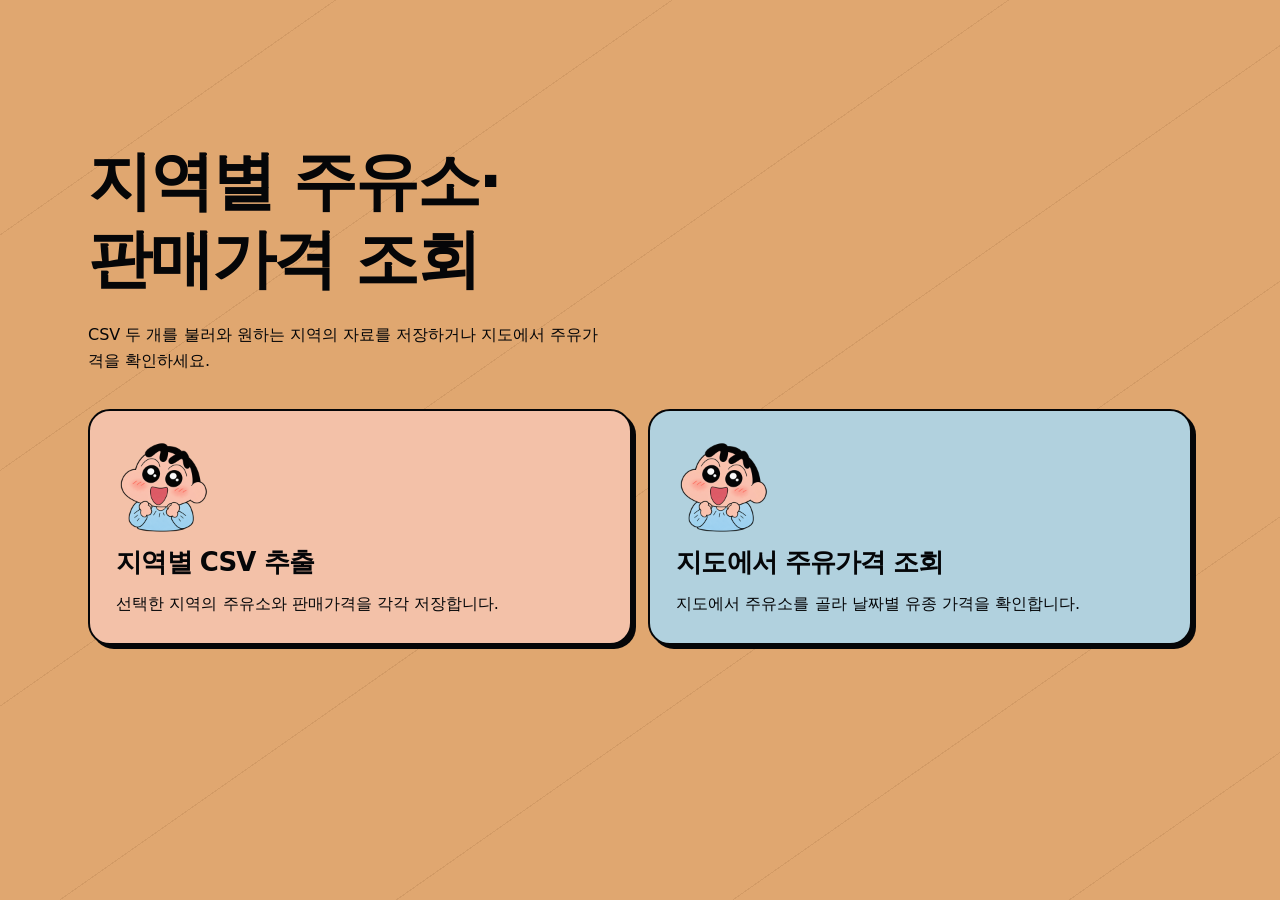
<file: app/index.html>
<!doctype html>
<html lang="ko">
<head>
  <meta charset="utf-8">
  <meta name="viewport" content="width=device-width, initial-scale=1">
  <title>지역별 주유소·판매가격 조회</title>
  <link rel="stylesheet" href="styles.css?v=shinchan">
  <script src="session.js" defer></script>
</head>
<body class="home">
  <main class="page">
    <header class="home-intro">
      <h1>지역별 주유소·<br>판매가격 조회</h1>
      <p>CSV 두 개를 불러와 원하는 지역의 자료를 저장하거나 지도에서 주유가격을 확인하세요.</p>
    </header>
    <nav class="grid menu" aria-label="주 메뉴">
      <a class="panel menu-card peach" href="extract.html">
        <img class="menu-sticker sticker-jump" src="menu-shinchan.png" alt="" width="96" height="96">
        <div><h2>지역별 CSV 추출</h2><p>선택한 지역의 주유소와 판매가격을 각각 저장합니다.</p></div>
      </a>
      <a class="panel menu-card blue" href="map.html">
        <img class="menu-sticker sticker-sway" src="menu-shinchan.png" alt="" width="96" height="96">
        <div><h2>지도에서 주유가격 조회</h2><p>지도에서 주유소를 골라 날짜별 유종 가격을 확인합니다.</p></div>
      </a>
    </nav>
  </main>
</body>
</html>
</file>
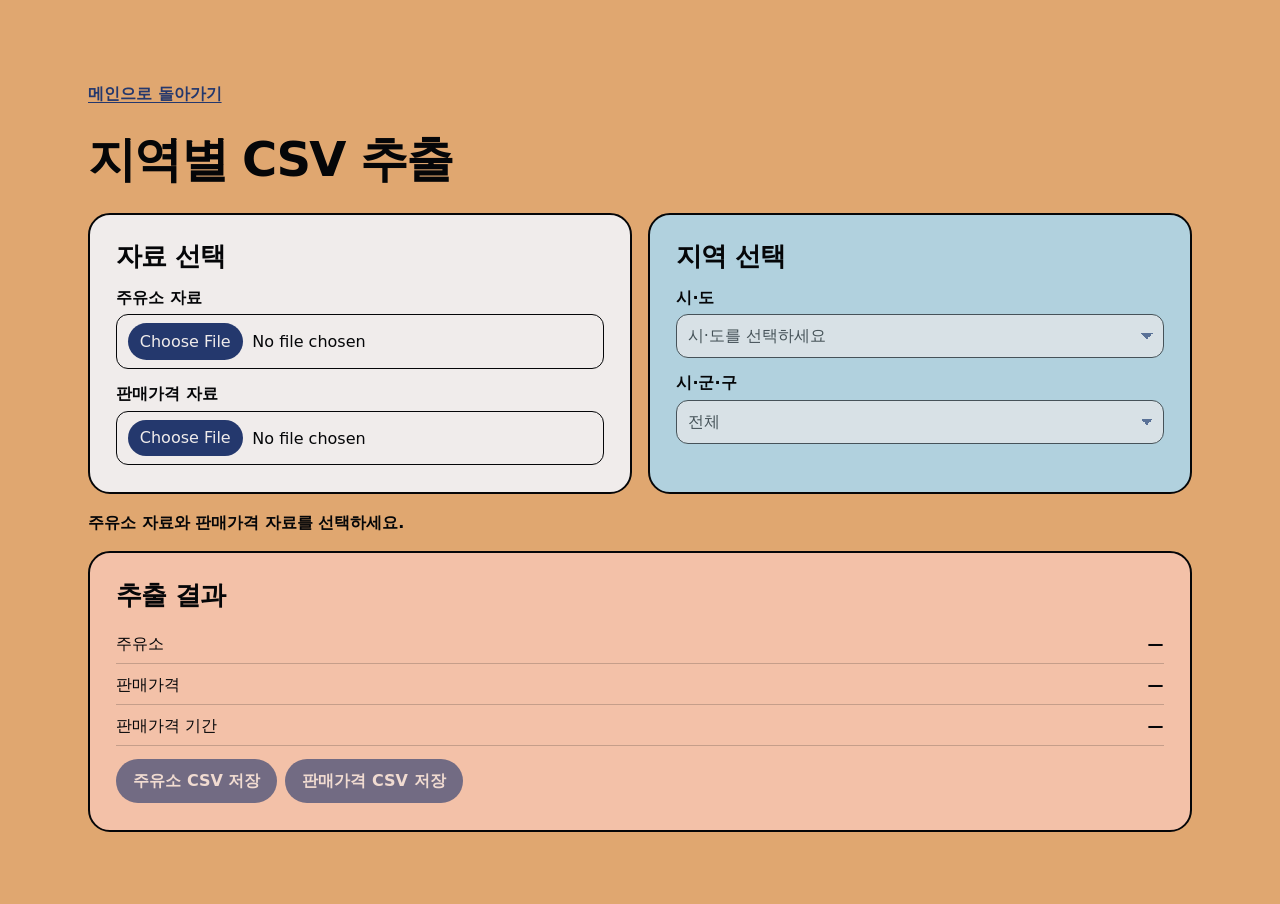
<file: app/extract.html>
<!doctype html>
<html lang="ko">
<head>
  <meta charset="utf-8">
  <meta name="viewport" content="width=device-width, initial-scale=1">
  <title>지역별 CSV 추출</title>
  <link rel="stylesheet" href="styles.css">
  <script src="session.js" defer></script>
  <script src="boundaries/regions.js" defer></script>
  <script src="data.js" defer></script>
  <script src="app.js" defer></script>
</head>
<body data-menu="extract">
  <main class="page">
    <nav aria-label="메인 메뉴"><a class="home-link" href="index.html">메인으로 돌아가기</a></nav>
    <h1>지역별 CSV 추출</h1>
    <div class="grid controls">
      <section class="panel" aria-labelledby="upload-heading">
        <h2 id="upload-heading">자료 선택</h2>
        <label for="stations-file">주유소 자료</label>
        <input id="stations-file" type="file" accept=".csv,text/csv" aria-describedby="stations-file-state">
        <p id="stations-file-state" class="file-state" aria-live="polite"></p>
        <label for="prices-file">판매가격 자료</label>
        <input id="prices-file" type="file" accept=".csv,text/csv" aria-describedby="prices-file-state">
        <p id="prices-file-state" class="file-state" aria-live="polite"></p>
      </section>
      <section class="panel blue" aria-labelledby="region-heading">
        <h2 id="region-heading">지역 선택</h2>
        <label for="province">시·도</label>
        <select id="province" disabled><option value="">시·도를 선택하세요</option></select>
        <label for="district">시·군·구</label>
        <select id="district" disabled><option value="">전체</option></select>
      </section>
    </div>
    <p id="status" class="status" role="status">주유소 자료와 판매가격 자료를 선택하세요.</p>
    <details id="issues" class="panel issue-panel" hidden>
      <summary id="issues-summary">파일 오류</summary>
      <div id="issue-list" class="scrollbox"></div>
    </details>
    <section class="panel peach" aria-labelledby="results-heading">
      <h2 id="results-heading">추출 결과</h2>
      <dl class="results">
        <div><dt>주유소</dt><dd id="station-count">—</dd></div>
        <div><dt>판매가격</dt><dd id="price-count">—</dd></div>
        <div><dt>판매가격 기간</dt><dd id="price-period">—</dd></div>
      </dl>
      <div class="actions">
        <button id="save-stations" type="button" disabled>주유소 CSV 저장</button>
        <button id="save-prices" type="button" disabled>판매가격 CSV 저장</button>
      </div>
    </section>
  </main>
</body>
</html>
</file>
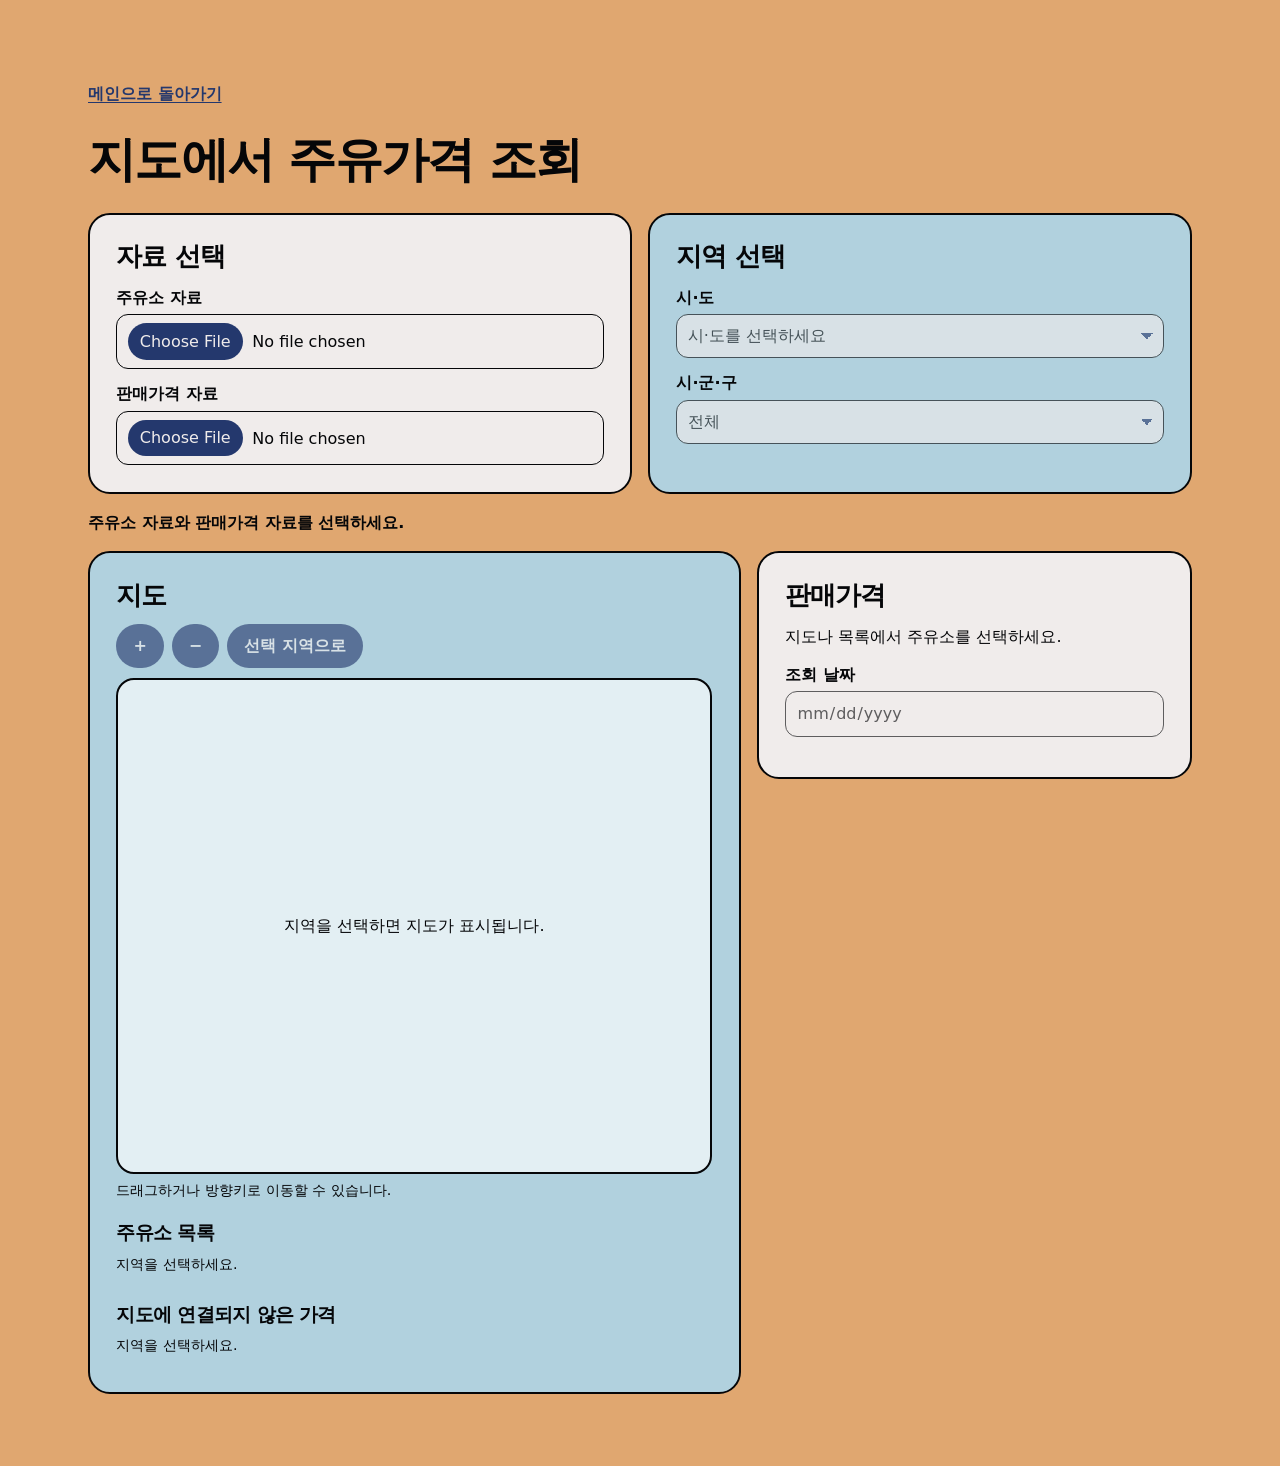
<file: app/map.html>
<!doctype html>
<html lang="ko">
<head>
  <meta charset="utf-8">
  <meta name="viewport" content="width=device-width, initial-scale=1">
  <title>지도에서 주유가격 조회</title>
  <link rel="stylesheet" href="styles.css">
  <script src="session.js" defer></script>
  <script src="boundaries/regions.js" defer></script>
  <script src="data.js" defer></script>
  <script src="map-view.js" defer></script>
  <script src="app.js" defer></script>
</head>
<body data-menu="map">
  <main class="page">
    <nav aria-label="메인 메뉴"><a class="home-link" href="index.html">메인으로 돌아가기</a></nav>
    <h1>지도에서 주유가격 조회</h1>
    <div class="grid controls">
      <section class="panel" aria-labelledby="upload-heading">
        <h2 id="upload-heading">자료 선택</h2>
        <label for="stations-file">주유소 자료</label>
        <input id="stations-file" type="file" accept=".csv,text/csv" aria-describedby="stations-file-state">
        <p id="stations-file-state" class="file-state" aria-live="polite"></p>
        <label for="prices-file">판매가격 자료</label>
        <input id="prices-file" type="file" accept=".csv,text/csv" aria-describedby="prices-file-state">
        <p id="prices-file-state" class="file-state" aria-live="polite"></p>
      </section>
      <section class="panel blue" aria-labelledby="region-heading">
        <h2 id="region-heading">지역 선택</h2>
        <label for="province">시·도</label>
        <select id="province" disabled><option value="">시·도를 선택하세요</option></select>
        <label for="district">시·군·구</label>
        <select id="district" disabled><option value="">전체</option></select>
      </section>
    </div>
    <p id="status" class="status" role="status">주유소 자료와 판매가격 자료를 선택하세요.</p>
    <details id="issues" class="panel issue-panel" hidden>
      <summary id="issues-summary">파일 오류</summary>
      <div id="issue-list" class="scrollbox"></div>
    </details>
    <div class="grid map-layout">
      <section class="panel blue" aria-labelledby="map-heading">
        <h2 id="map-heading">지도</h2>
        <div class="actions map-controls" aria-label="지도 조작">
          <button id="zoom-in" type="button" aria-label="지도 확대" disabled>+</button>
          <button id="zoom-out" type="button" aria-label="지도 축소" disabled>−</button>
          <button id="map-reset" type="button" disabled>선택 지역으로</button>
        </div>
        <div id="map-view" class="map-view" tabindex="0" role="region" aria-label="행정동 지도" aria-describedby="map-message map-help">
          <canvas id="map-canvas" aria-hidden="true"></canvas>
          <div id="map-markers" class="map-markers"></div>
          <p id="map-message">지역을 선택하면 지도가 표시됩니다.</p>
        </div>
        <p id="map-help" class="file-state">드래그하거나 방향키로 이동할 수 있습니다.</p>
        <h3>주유소 목록</h3>
        <p id="station-summary" class="file-state">지역을 선택하세요.</p>
        <ul id="station-list" class="record-list"></ul>
        <h3>지도에 연결되지 않은 가격</h3>
        <p id="unlinked-summary" class="file-state">지역을 선택하세요.</p>
        <ul id="unlinked-list" class="record-list"></ul>
      </section>
      <section class="panel detail-panel" aria-labelledby="details-heading">
        <h2 id="details-heading">판매가격</h2>
        <div id="station-detail">
          <p>지도나 목록에서 주유소를 선택하세요.</p>
        </div>
        <label for="price-date">조회 날짜</label>
        <input id="price-date" type="date" disabled>
        <div id="price-detail" aria-live="polite"></div>
      </section>
    </div>
  </main>
</body>
</html>
</file>
<file: app/styles.css>
:root {
  color-scheme: light;
  --ochre: #e0a770;
  --peach: #f3c1a8;
  --blue: #b1d1de;
  --ink: #050608;
  --light: #f0eceb;
  --coral: #e27161;
  --navy: #24386d;
  font-family: "Malgun Gothic", "Apple SD Gothic Neo", system-ui, sans-serif;
  line-height: 1.6;
  color: var(--ink);
  background: var(--ochre);
}

* { box-sizing: border-box; }
[hidden] { display: none !important; }
body { margin: 0; }
.home {
  min-height: 100vh;
  background: repeating-linear-gradient(145deg, transparent 0 12rem, #80502624 12rem calc(12rem + 1px));
}
.page {
  width: min(100% - 2rem, 69rem);
  margin-inline: auto;
  padding-block: clamp(2rem, 6vw, 4.5rem);
}
.home .page { padding-block-start: clamp(3rem, 10vw, 8rem); }
.home-intro { max-width: 36rem; margin-bottom: 2.25rem; }
.home-intro h1 { font-size: clamp(2.5rem, 7vw, 4rem); }
.home-intro p { max-width: 32rem; }
h1, h2, h3 { line-height: 1.22; letter-spacing: -0.035em; }
h1 { font-size: clamp(2rem, 5vw, 3rem); font-weight: 800; margin: .875rem 0 1.5rem; }
h2 { font-size: clamp(1.25rem, 2.5vw, 1.625rem); margin: 0 0 .75rem; }
h3 { margin: 1.25rem 0 .5rem; }
p, dl { margin: 0 0 .8rem; }
a { color: var(--navy); text-underline-offset: .2em; }
:focus-visible { outline: 3px solid var(--navy); outline-offset: 3px; box-shadow: 0 0 0 3px var(--light); }
.home-link { display: inline-flex; align-items: center; min-height: 44px; font-weight: 750; }

.grid { display: grid; grid-template-columns: repeat(2, minmax(0, 1fr)); gap: 1rem; }
.panel {
  min-width: 0;
  padding: clamp(1rem, 3vw, 1.65rem);
  background: var(--light);
  border: 2px solid var(--ink);
  border-radius: 22px;
}
.peach { background: var(--peach); }
.blue { background: var(--blue); }
.menu-card {
  display: grid;
  grid-template-columns: minmax(0, 1fr);
  align-content: start;
  gap: .85rem;
  min-height: 14rem;
  color: var(--ink);
  text-decoration: none;
  box-shadow: 4px 4px var(--ink);
}
.menu-card:hover { box-shadow: 6px 6px var(--ink); }
.menu-card:hover h2 { text-decoration: underline; text-underline-offset: .2em; }
.menu-card p { margin: 0; }
.menu-sticker {
  display: block;
  width: 6rem;
  height: 6rem;
  object-fit: contain;
  transform-origin: center 86%;
}

@media (prefers-reduced-motion: no-preference) {
  .sticker-jump { animation: sticker-jump .7s ease-in-out 2; }
  .sticker-sway { animation: sticker-sway .8s ease-in-out .14s 2; }
  .menu-card:is(:hover, :focus-visible, :active) .menu-sticker {
    animation: sticker-cheer .65s ease-in-out;
  }
}

@keyframes sticker-jump {
  35% { transform: translateY(-8px) rotate(-5deg); }
  68% { transform: scale(1.05, .94); }
}

@keyframes sticker-sway {
  28% { transform: rotate(-8deg); }
  72% { transform: rotate(8deg); }
}

@keyframes sticker-cheer {
  24% { transform: translateY(-9px) rotate(-8deg); }
  56% { transform: translateY(-4px) rotate(8deg) scale(1.06); }
  80% { transform: scale(1.04, .95); }
}

label { display: block; font-weight: 750; margin-top: .75rem; }
input, select, button { font: inherit; }
input, select {
  width: 100%;
  min-height: 44px;
  margin-top: .25rem;
  padding: .5rem .65rem;
  color: inherit;
  border: 1px solid var(--ink);
  border-radius: 12px;
  background: var(--light);
}
select {
  appearance: none;
  padding-right: 2rem;
  background: linear-gradient(45deg, transparent 50%, var(--navy) 50%) calc(100% - 16px) center / 6px 6px no-repeat,
    linear-gradient(135deg, var(--navy) 50%, transparent 50%) calc(100% - 10px) center / 6px 6px no-repeat var(--light);
}
input::file-selector-button {
  border: 0;
  border-radius: 2rem;
  padding: .35rem .75rem;
  margin-inline-end: .6rem;
  font: inherit;
  color: var(--light);
  background: var(--navy);
  cursor: pointer;
}
.file-state { margin: .3rem 0 0; font-size: .9rem; overflow-wrap: anywhere; }
.file-state:empty { display: none; }
.file-state[data-error] { font-weight: 700; }
.status { margin: 1rem 0; font-weight: 700; }
.issue-panel { margin-bottom: 1rem; }
summary { cursor: pointer; font-weight: 750; }
.scrollbox, .record-list { max-height: 16rem; overflow: auto; }
.scrollbox p { margin: .3rem 0; }

.results { font-variant-numeric: tabular-nums; }
.results div { display: flex; justify-content: space-between; gap: .75rem; padding-block: .45rem; border-bottom: 1px solid #05060830; }
.results dd { margin: 0; text-align: right; font-weight: 750; }
.actions { display: flex; gap: .5rem; flex-wrap: wrap; }
button {
  min-height: 44px;
  border: 1px solid transparent;
  border-radius: 2rem;
  padding: .5rem 1rem;
  background: var(--navy);
  color: var(--light);
  font-weight: 750;
  cursor: pointer;
}
button:enabled:hover { background: #17254c; }
:disabled { opacity: .62; cursor: default; }

.map-layout { grid-template-columns: minmax(0, 3fr) minmax(0, 2fr); align-items: start; }
.map-controls { margin-bottom: .65rem; }
.map-controls button { min-width: 44px; }
.map-view {
  display: grid;
  place-items: center;
  height: clamp(18rem, 54vw, 31rem);
  overflow: hidden;
  position: relative;
  isolation: isolate;
  border: 2px solid var(--ink);
  border-radius: 18px;
  background: #e3eff3;
  touch-action: none;
}
.map-view[data-ready] { cursor: grab; }
.map-view[data-dragging] { cursor: grabbing; }
.map-view canvas, .map-markers { position: absolute; inset: 0; width: 100%; height: 100%; }
.map-view p { z-index: 1; margin: 1rem; text-align: center; pointer-events: none; }
.map-markers { pointer-events: none; }
.map-marker {
  position: absolute;
  transform: translate(-50%, -50%);
  width: 44px;
  padding: 0;
  display: grid;
  place-items: center;
  background: transparent !important;
  pointer-events: none;
}
.map-marker::before {
  content: "";
  width: 14px;
  height: 14px;
  border: 2px solid var(--light);
  border-radius: 50%;
  background: var(--navy);
}
.map-marker[aria-pressed="true"] { z-index: 1; }
.map-marker[aria-pressed="true"]::before { width: 19px; height: 19px; border-color: var(--ink); background: var(--coral); box-shadow: 0 0 0 2px var(--light); }
.record-list { margin: .5rem 0 0; padding: 0 .35rem 0 0; list-style: none; }
.record-list li + li { margin-top: .35rem; }
.record-list button {
  width: 100%;
  overflow-wrap: anywhere;
  text-align: left;
  color: var(--navy);
  background: var(--light);
}
.record-list button:enabled:hover, .record-list button[aria-pressed="true"] { background: var(--peach); color: var(--ink); border-color: var(--ink); }
.record-secondary { display: block; font-size: .875rem; font-weight: 400; }
.detail-panel input { margin-bottom: .85rem; }
#station-detail p { overflow-wrap: anywhere; }

@media (max-width: 47rem) {
  .map-layout { grid-template-columns: minmax(0, 1fr); }
}
@media (max-width: 38rem) {
  .grid { grid-template-columns: minmax(0, 1fr); }
  .menu-card { min-height: 11rem; }
}
</file>
